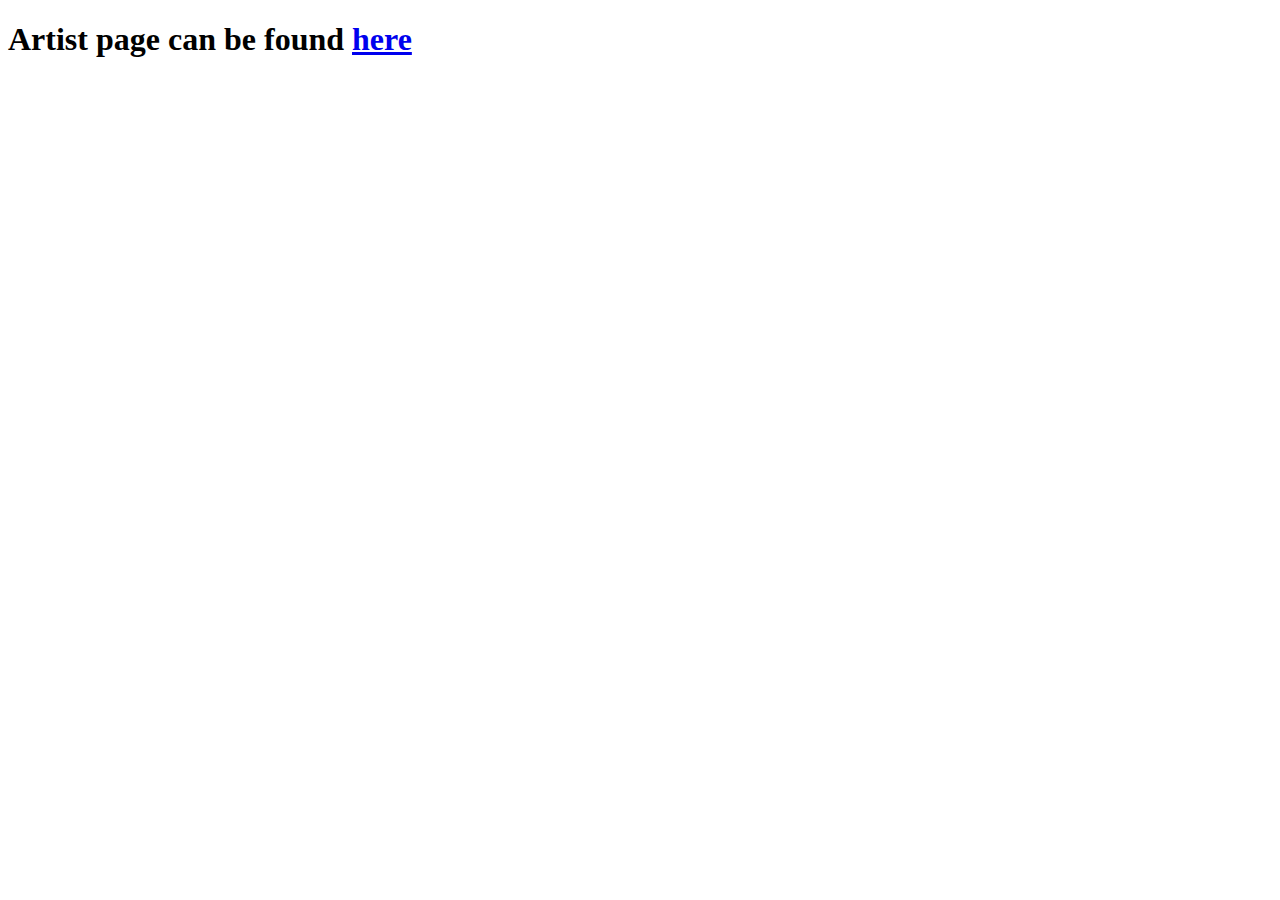
<file: index.html>
<!DOCTYPE html>
<html lang="en">
<head>
    <meta charset="UTF-8">
    <meta name="viewport" content="width=device-width, initial-scale=1.0">
    <title>Document</title>
</head>
<body>

    <h1>
        Artist page can be found <a href="./artist/index.html">here</a>
    </h1>


    
</body>
</html>
</file>
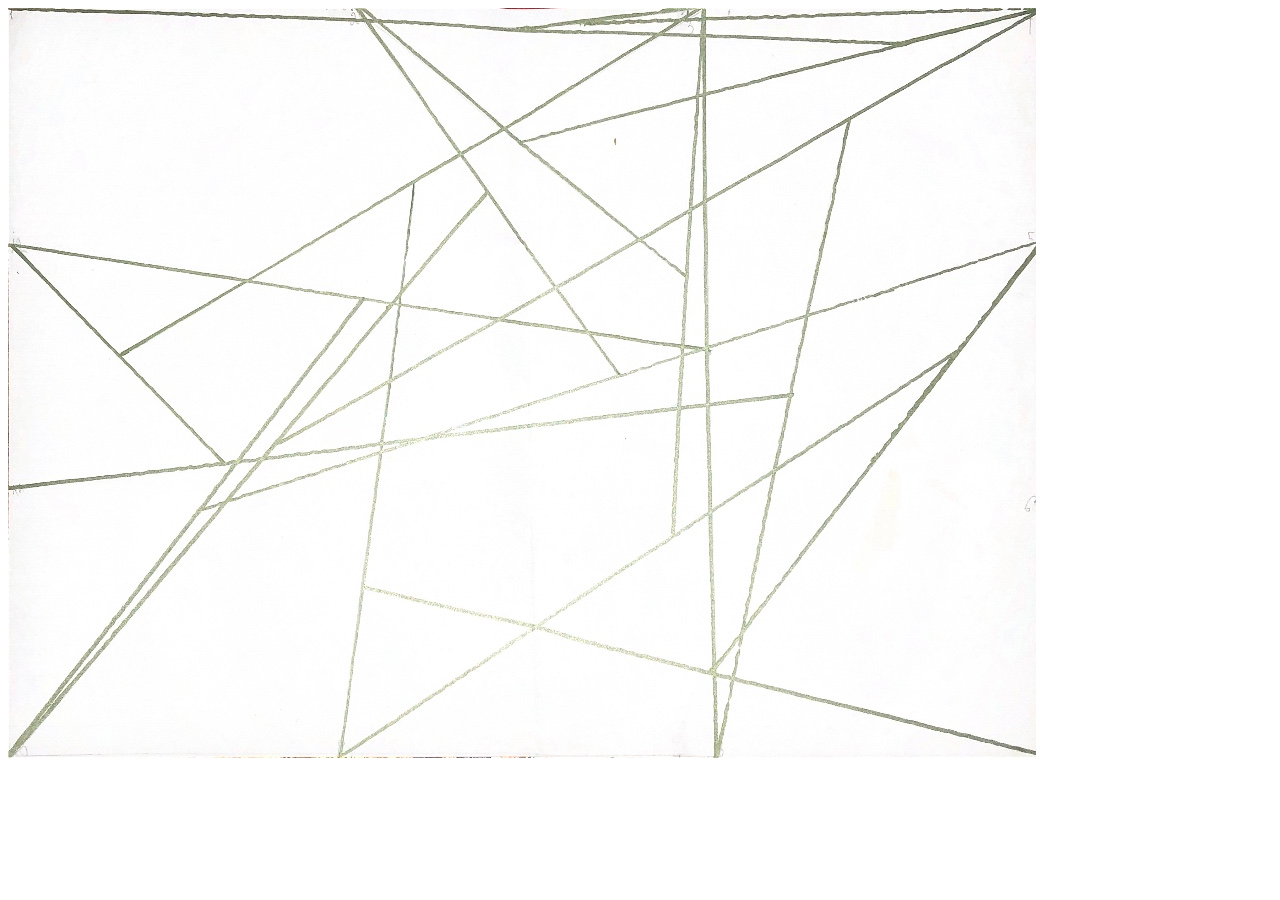
<file: analogaisalgoritms/index.html>
<!DOCTYPE html>
<html lang="en">
<head>
    <meta charset="UTF-8">
    <meta name="viewport" content="width=device-width, initial-scale=1.0">
    <title>Document</title>
</head>
<body>
    <div class="image-space">
        <img src="algoritms2.jpg" alt="Description of the image">
    </div>

</body>
</html>
</file>
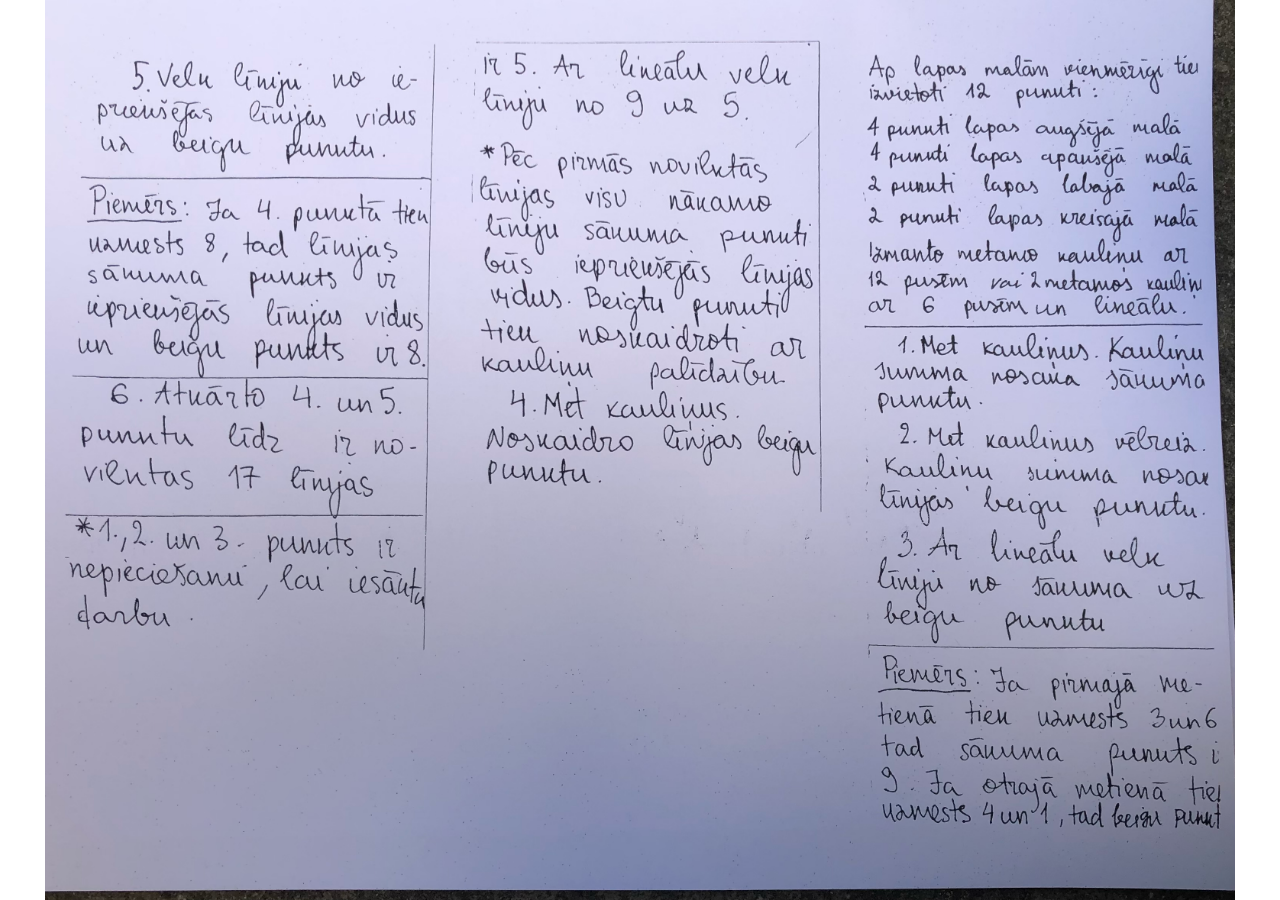
<file: noteikumi/index.html>
<!DOCTYPE html>
<html lang="en">
<head>
    <meta charset="UTF-8">
    <meta name="viewport" content="width=device-width, initial-scale=1.0">
    <title>Document</title>
    <style>
        /* Resetting default margin and padding */
        body, html {
            margin: 0;
            padding: 0;
            height: 100%;
        }

        /* Ensuring the image covers the entire viewport */
        .image-space {
            width: 100%;
            height: 100vh; /* Covering the entire viewport height */
            display: flex;
            justify-content: center;
            align-items: center;
            overflow: hidden; /* Hiding overflow if the image is larger */
        }

        /* Ensuring the image maintains aspect ratio */
        .image-space img {
            max-width: 100%;
            max-height: 100%;
            width: auto;
            height: auto;
        }
    </style>
</head>
<body>
    <div class="image-space">
        <img src="noteikumi.png" alt="Description of the image">
    </div>
</body>
</html>
</file>
